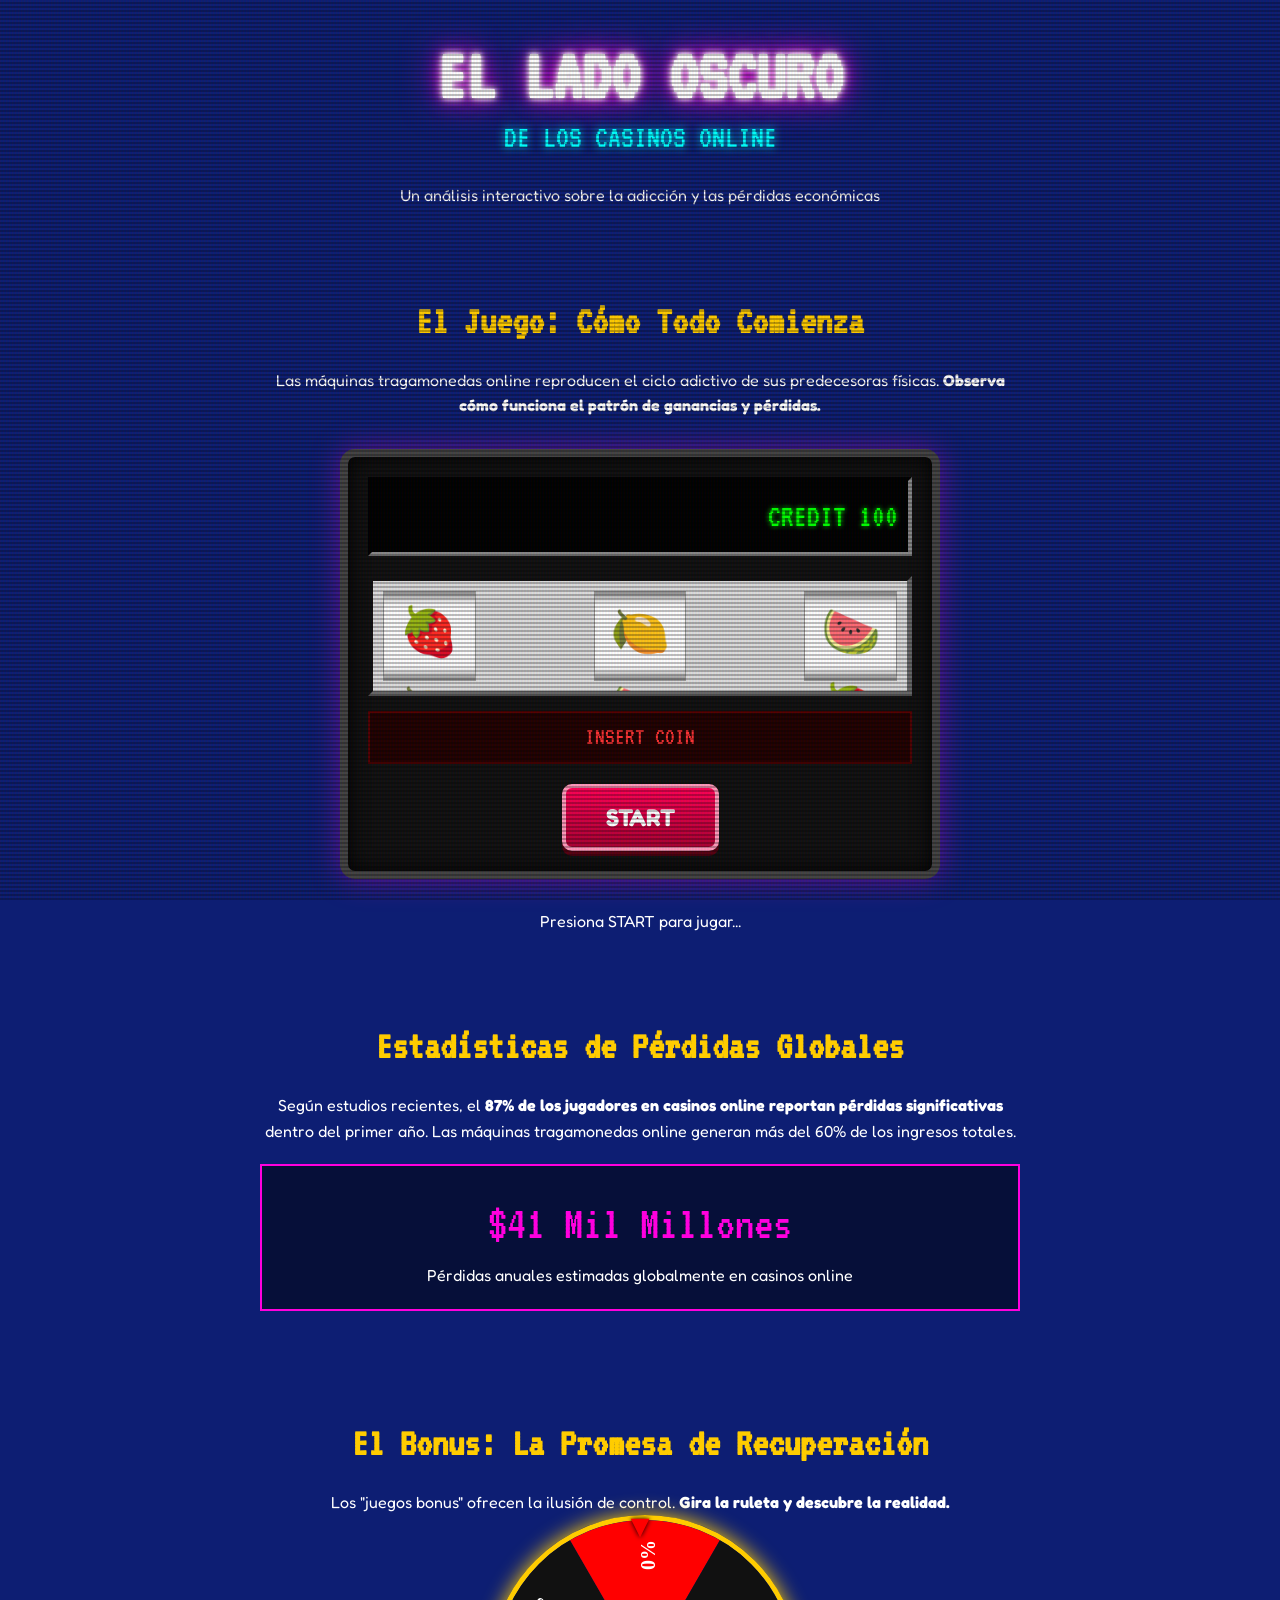
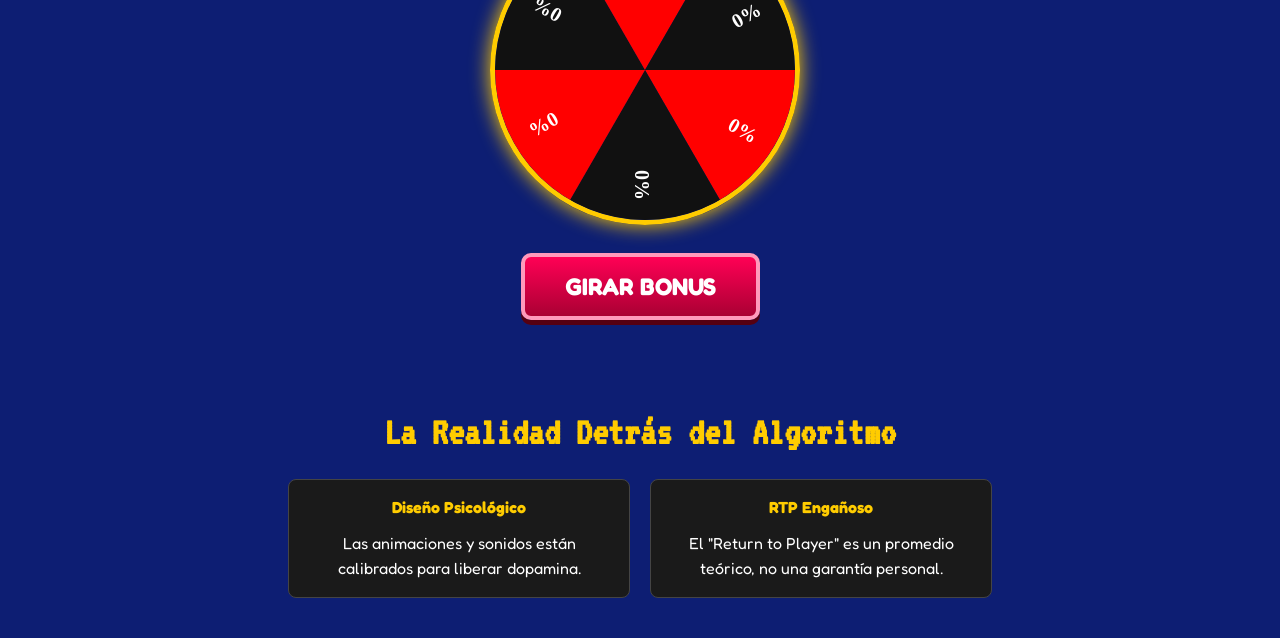
<file: index.html>
<!DOCTYPE html>
<html lang="es">
<head>
    <meta charset="UTF-8">
    <meta name="viewport" content="width=device-width, initial-scale=1.0">
    <title>El Lado Oscuro de los Casinos Online | Investigación</title>
    <link rel="preconnect" href="https://fonts.googleapis.com">
    <link rel="preconnect" href="https://fonts.gstatic.com" crossorigin>
    <!-- Tipografía VT323 para elementos retro pixel -->
    <link href="https://fonts.googleapis.com/css2?family=VT323&display=swap" rel="stylesheet">
    <!-- Tipografía Fredoka para textos periodísticos -->
    <link href="https://fonts.googleapis.com/css2?family=Fredoka:wght@400;600;700&display=swap" rel="stylesheet">
    <link rel="stylesheet" href="style.css">
</head>
<body>
    <!-- Efecto de pantalla CRT (Líneas de escaneo) -->
    <div class="crt-overlay"></div>

    <section class="hero-section">
        <div class="container">
            <header class="hero-header">
                <h1 class="neon-title">EL LADO OSCURO</h1>
                <p class="neon-subtitle">DE LOS CASINOS ONLINE</p>
                <p class="hero-desc">Un análisis interactivo sobre la adicción y las pérdidas económicas</p>
            </header>
        </div>
    </section>

    <section class="slot-section">
        <div class="container">
            <h2 class="section-title">El Juego: Cómo Todo Comienza</h2>
            <p class="section-text">
                Las máquinas tragamonedas online reproducen el ciclo adictivo de sus predecesoras físicas.
                <strong>Observa cómo funciona el patrón de ganancias y pérdidas.</strong>
            </p>

            <div class="slot-machine">
                <div class="slot-display">
                    <div class="display-credit">
                        <span class="label">CREDIT</span>
                        <span class="value" id="credit-value">100</span>
                    </div>
                </div>

               <div class="reels-container">
    <div class="reel" id="reel-1">
        <div class="reel-content">
            <div class="symbol">🍓</div>
            <div class="symbol">🍋</div>
            <div class="symbol">🍉</div>
            <div class="symbol">🍒</div> </div>
    </div>
    <div class="reel" id="reel-2">
        <div class="reel-content">
            <div class="symbol">🍋</div>
            <div class="symbol">🍉</div>
            <div class="symbol">🍓</div>
            <div class="symbol">🍒</div> </div>
    </div>
    <div class="reel" id="reel-3">
        <div class="reel-content">
            <div class="symbol">🍉</div>
            <div class="symbol">🍓</div>
            <div class="symbol">🍋</div>
            <div class="symbol">🍒</div> </div>
    </div>
</div>

                <div class="win-display" id="win-display">
                    <span id="win-text">INSERT COIN</span>
                </div>

                <button class="btn-start" id="btn-start">START</button>
            </div>
            
            <div class="slot-info" id="slot-info">
                <p>Presiona START para jugar...</p>
            </div>
        </div>
    </section>

    <section class="content-section">
        <div class="container">
            <h2 class="section-title">Estadísticas de Pérdidas Globales</h2>
            <p class="section-text">
                Según estudios recientes, el <strong>87% de los jugadores en casinos online reportan pérdidas significativas</strong> 
                dentro del primer año. Las máquinas tragamonedas online generan más del 60% de los ingresos totales.
            </p>
            <div class="stat-box">
                <p class="stat-number">$41 Mil Millones</p>
                <p class="stat-label">Pérdidas anuales estimadas globalmente en casinos online</p>
            </div>
        </div>
    </section>

    <section class="roulette-section">
        <div class="container">
            <h2 class="section-title">El Bonus: La Promesa de Recuperación</h2>
            <p class="section-text">
                Los "juegos bonus" ofrecen la ilusión de control. <strong>Gira la ruleta y descubre la realidad.</strong>
            </p>

            <div class="roulette-wrapper">
                <div class="roulette-spinner">
                    <canvas id="roulette-canvas" width="300" height="300"></canvas>
                    <div class="roulette-pointer">▼</div>
                </div>

                <div class="roulette-info" id="roulette-info">
                    <button class="btn-spin" id="btn-spin">GIRAR BONUS</button>
                    <div class="roulette-result" id="roulette-result" style="display: none;">
                        <p class="result-text" id="result-text"></p>
                    </div>
                </div>
            </div>
        </div>
    </section>

    <section class="conclusion-section">
        <div class="container">
            <h2 class="section-title">La Realidad Detrás del Algoritmo</h2>
            <div class="data-cards">
                <div class="data-card">
                    <p class="data-title">Diseño Psicológico</p>
                    <p class="data-content">Las animaciones y sonidos están calibrados para liberar dopamina.</p>
                </div>
                <div class="data-card">
                    <p class="data-title">RTP Engañoso</p>
                    <p class="data-content">El "Return to Player" es un promedio teórico, no una garantía personal.</p>
                </div>
            </div>
        </div>
    </section>

    <div class="modal" id="modal-perdida" style="display: none;">
        <div class="modal-content">
            <h3 class="modal-title">PERDISTE TODO</h3>
            <p class="modal-text">Tu crédito llegó a cero. Aquí comienza la adicción, buscando recuperar lo perdido.</p>
            <p class="data-fact">Dato: El 75% de los jugadores intenta recuperar sus pérdidas depositando más dinero el mismo día.</p>
        </div>
    </div>

    <script src="script.js"></script>
</body>
</html>
</file>
<file: style.css>
/* Variables dinámicas (controladas por JS para el efecto scroll) */
:root {
    --bg-darkness: 30; /* 30 es azul marino oscuro, bajará hacia negro */
    --neon-intensity: 1; /* 1 es full brillo, 0 es apagado */
    --text-color: #ffffff;
}

* {
    box-sizing: border-box;
    margin: 0;
    padding: 0;
}

body {
    background-color: hsl(230, 80%, calc(var(--bg-darkness) * 1%));
    color: var(--text-color);
    font-family: 'Fredoka', sans-serif;
    line-height: 1.6;
    transition: background-color 0.2s ease;
}

/* Efecto Pantalla de Tubo (CRT) */
.crt-overlay {
    position: fixed;
    top: 0;
    left: 0;
    width: 100vw;
    height: 100vh;
    background: linear-gradient(rgba(18, 16, 16, 0) 50%, rgba(0, 0, 0, 0.25) 50%), linear-gradient(90deg, rgba(255, 0, 0, 0.06), rgba(0, 255, 0, 0.02), rgba(0, 0, 255, 0.06));
    background-size: 100% 4px, 3px 100%;
    pointer-events: none;
    z-index: 9999;
}

.container {
    max-width: 800px;
    margin: 0 auto;
    padding: 40px 20px;
    text-align: center;
}

/* Títulos y Neón */
.neon-title {
    font-family: 'VT323', monospace;
    font-size: 4.5rem;
    color: #fff;
    text-shadow: 
        0 0 calc(5px * var(--neon-intensity)) #fff,
        0 0 calc(10px * var(--neon-intensity)) #fff,
        0 0 calc(20px * var(--neon-intensity)) #ff00de,
        0 0 calc(40px * var(--neon-intensity)) #ff00de;
    margin-bottom: 0;
    line-height: 1;
}

.neon-subtitle {
    font-family: 'VT323', monospace;
    font-size: 2rem;
    color: #0ff;
    text-shadow: 0 0 calc(10px * var(--neon-intensity)) #0ff;
    margin-bottom: 20px;
}

.section-title {
    font-family: 'VT323', monospace;
    font-size: 2.5rem;
    color: #ffcc00;
    margin-bottom: 15px;
}

/* ====== SLOT MACHINE ====== */
.slot-machine {
    background: #111;
    border: 8px solid #444;
    border-radius: 15px;
    padding: 20px;
    box-shadow: 
        inset 0 0 20px #000,
        0 0 calc(30px * var(--neon-intensity)) rgba(255, 0, 222, 0.4);
    margin: 30px auto;
    max-width: 600px;
    position: relative;
}

.slot-display {
    background: #000;
    border: 4px inset #333;
    padding: 10px;
    margin-bottom: 20px;
    text-align: right;
    font-family: 'VT323', monospace;
    color: #0f0;
    text-shadow: 0 0 calc(5px * var(--neon-intensity)) #0f0;
    font-size: 2rem;
}

.reels-container {
    display: flex;
    justify-content: space-between;
    background: #ddd;
    padding: 10px;
    border: 5px inset #666;
    height: 120px;
    overflow: hidden;
}

.reel {
    width: 18%;
    background: #fff;
    border: 1px solid #999;
    font-size: 3rem;
    text-align: center;
    position: relative;
    /* Sombras internas para dar curva de rodillo */
    box-shadow: inset 0 15px 10px -10px rgba(0,0,0,0.5), inset 0 -15px 10px -10px rgba(0,0,0,0.5);
}

.reel-content {
    position: absolute;
    top: 0;
    width: 100%;
    transition: transform 2s cubic-bezier(0.15, 0.85, 0.25, 1);
}

.win-display {
    margin-top: 15px;
    background: #220000;
    color: #ff3333;
    font-family: 'VT323', monospace;
    font-size: 1.5rem;
    padding: 5px;
    border: 2px solid #550000;
}

.btn-start, .btn-spin {
    background: linear-gradient(to bottom, #ff0055, #aa0033);
    color: white;
    font-family: 'Fredoka', sans-serif;
    font-weight: bold;
    font-size: 1.5rem;
    padding: 15px 40px;
    border: 4px solid #ff99bb;
    border-radius: 10px;
    margin-top: 20px;
    cursor: pointer;
    box-shadow: 0 5px 0 #550011;
    transition: transform 0.1s, box-shadow 0.1s;
}

.btn-start:active, .btn-spin:active {
    transform: translateY(5px);
    box-shadow: 0 0 0 #550011;
}

.btn-start:disabled, .btn-spin:disabled {
    background: #555;
    border-color: #777;
    cursor: not-allowed;
    box-shadow: none;
    transform: translateY(5px);
}

/* ====== RULETA Y ELEMENTOS EXTRA ====== */
.roulette-wrapper {
    position: relative;
    width: 300px;
    margin: 0 auto;
}

#roulette-canvas {
    border-radius: 50%;
    border: 5px solid #ffcc00;
    box-shadow: 0 0 calc(20px * var(--neon-intensity)) #ffcc00;
    transition: transform 4s cubic-bezier(0.1, 0.9, 0.2, 1);
}

.roulette-pointer {
    position: absolute;
    top: -15px;
    left: 50%;
    transform: translateX(-50%);
    font-size: 2rem;
    color: red;
    text-shadow: 0 0 5px black;
}

.stat-box {
    background: rgba(0, 0, 0, 0.5);
    border: 2px solid #ff00de;
    padding: 20px;
    margin: 20px 0;
}

.stat-number {
    font-family: 'VT323', monospace;
    font-size: 3rem;
    color: #ff00de;
}

.data-cards {
    display: flex;
    gap: 20px;
    justify-content: center;
    flex-wrap: wrap;
}

.data-card {
    background: #1a1a1a;
    border: 1px solid #444;
    padding: 15px;
    width: 45%;
    border-radius: 8px;
}

.data-title { color: #ffcc00; font-weight: bold; margin-bottom: 10px; }

/* Modal */
.modal {
    position: fixed;
    top: 0; left: 0; width: 100%; height: 100%;
    background: rgba(0,0,0,0.9);
    display: flex;
    justify-content: center;
    align-items: center;
    z-index: 10000;
}

.modal-content {
    background: #ff0000;
    border: 10px solid #550000;
    padding: 40px;
    text-align: center;
    max-width: 500px;
    box-shadow: 0 0 50px red;
}

.modal-title { font-family: 'VT323', monospace; font-size: 4rem; color: white; margin-bottom: 20px; }
.modal-text { color: white; font-size: 1.5rem; margin-bottom: 20px; }
.data-fact { background: black; color: white; padding: 15px; font-family: 'VT323', monospace; font-size: 1.5rem; }
</file>
